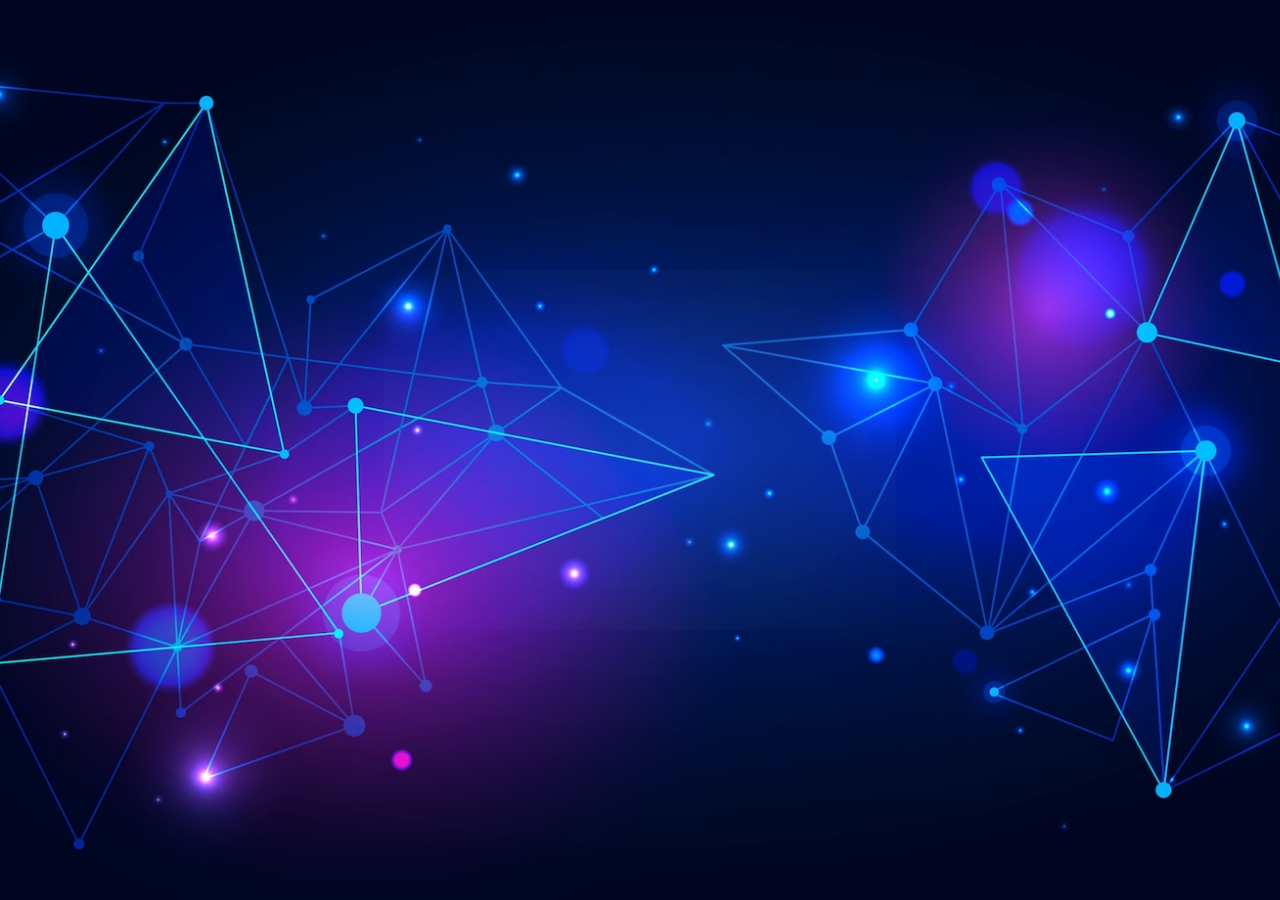
<file: index.html>
<!DOCTYPE html>
<html lang="en">
<head>
    <meta charset="UTF-8">
    <meta http-equiv="X-UA-Compatible" content="IE=edge">
    <meta name="viewport" content="width=device-width, initial-scale=1.0">
    <link rel="icon" type="image/x-icon" href="asset/images/SF.png">
    <title>Sylvain Foucault - Développeur Web et Web Mobile à Amiens</title>
    <meta name="description" content="Ma page de présentation et portfolio. Elle reprend mes expériences en développement web, mes compétences, accès à mon CV et un formulaire de contact." />
    <link rel="stylesheet" href="style.css">
</head>
<body>

    <section class="nomTitre">
        <div class="planche">
            <div class="prenomNom">
                <div class="premLettreContainer"><span class="premLettre">S</span></div>
                <span class="prenom">ylvain&nbsp;</span>
                <span class="nom">Foucault</span>
            </div>
            <h2>Développeur Web - Web Mobile .</h2>
        </div>
    </section>


    <script>
        document.querySelector(".prenomNom").addEventListener("click", () => {
            document.querySelector(".premLettreContainer").style.animation = "none";
            let premiereLettre = document.querySelector(".premLettre");
            premiereLettre.classList.add("premLettreSuite");
            document.querySelector("h2").style.background = "none";
            setTimeout(() => {
                window.location.href = "home.html";
                }, 700);     
        })
        
    </script>
</body>
</html>
</file>
<file: style.css>
* {
    margin: 0;
    padding: 0;
    box-sizing: border-box;
}
body {
    background: url(./arriere-plan-style-futuriste.jpg);
    background-size: cover;
    color: #FFFFFF;
    font-family: Arial, Helvetica, sans-serif;
    overflow: hidden;
}
h1 {
    font-size: 80px;
    margin-bottom: 20px;
    background: linear-gradient(0deg, #AAAAFF, #FFFFFF);    
    background-clip: border-box;
    -webkit-background-clip: text;
    -webkit-text-fill-color: transparent;
}
h2 {
    font-size: 25px;
    background: linear-gradient(0deg, #AAAAFF, #FFFFFF);    
    background-clip: border-box;
    -webkit-background-clip: text;
    -webkit-text-fill-color: transparent;
    transform: rotateX(90deg);
    animation: tournerAccueil 1s linear .5s forwards; 
}
.nomTitre {
    min-height: 100vh;
    width: 100%;
    display: flex;
    flex-direction: column;
    justify-content: center;
    align-items: center;
}
.prenomNom {
    font-weight: 700;
    background: linear-gradient(0deg, #AAAAFF, #FFFFFF);
    background-clip: border-box;
    -webkit-background-clip: text;
    -webkit-text-fill-color: transparent;
    position: relative;
    transform: rotateX(90deg);
    cursor: pointer;
    animation: tournerAccueil 1s linear .5s forwards; 
}
@keyframes tournerAccueil {
    to {
        transform: rotateX(0deg);;
    }
}
.prenomNom::after {
    content: "";
    position: absolute;
    width: 100%;
    height: 2px;
    left: 0;
    bottom: 0;
    background-color: #f1f1f1;
}
.planche:hover .prenomNom::after {
    transition: 1s cubic-bezier(0.65, 0.02, 0.35, 1.26);
    left: 0;
    width: 100%!important;
}
.planche:hover .premLettreContainer {
    animation: none;
}
.premLettre {
    font-size: 90px;    
    text-shadow: 0 0 1px #f1f1f1; 
}
.premLettreSuite {    
    position: absolute;  
    left: -56px;
    top: -36px; 
    transition: transform 1s cubic-bezier(1, -0.04, 1, 1);
    transform: scale(350);           
}
.premLettreContainer {
    width: fit-content;
    display: inline-block;
    animation: glow 3s linear infinite alternate forwards;
}
@keyframes glow {
    
    to {
        text-shadow: 0 0 1px #f1f1f1;
        transform: rotateY(360deg);
    }
}
.prenom, .nom {
    font-size: 40px;
}
.planche {
    width: 40vw;
    height: 40vh;
    border-radius: 10px;
    background: radial-gradient(#f1f1f110, transparent);
    display: flex;
    flex-direction: column;
    justify-content: center;
    align-items: center;
    gap: 10px;
}
@media screen and (max-width: 1050px) {
    .planche {
        width: 70vw;
    }
    body {
        background-position: 60%;
    }
}
</file>
